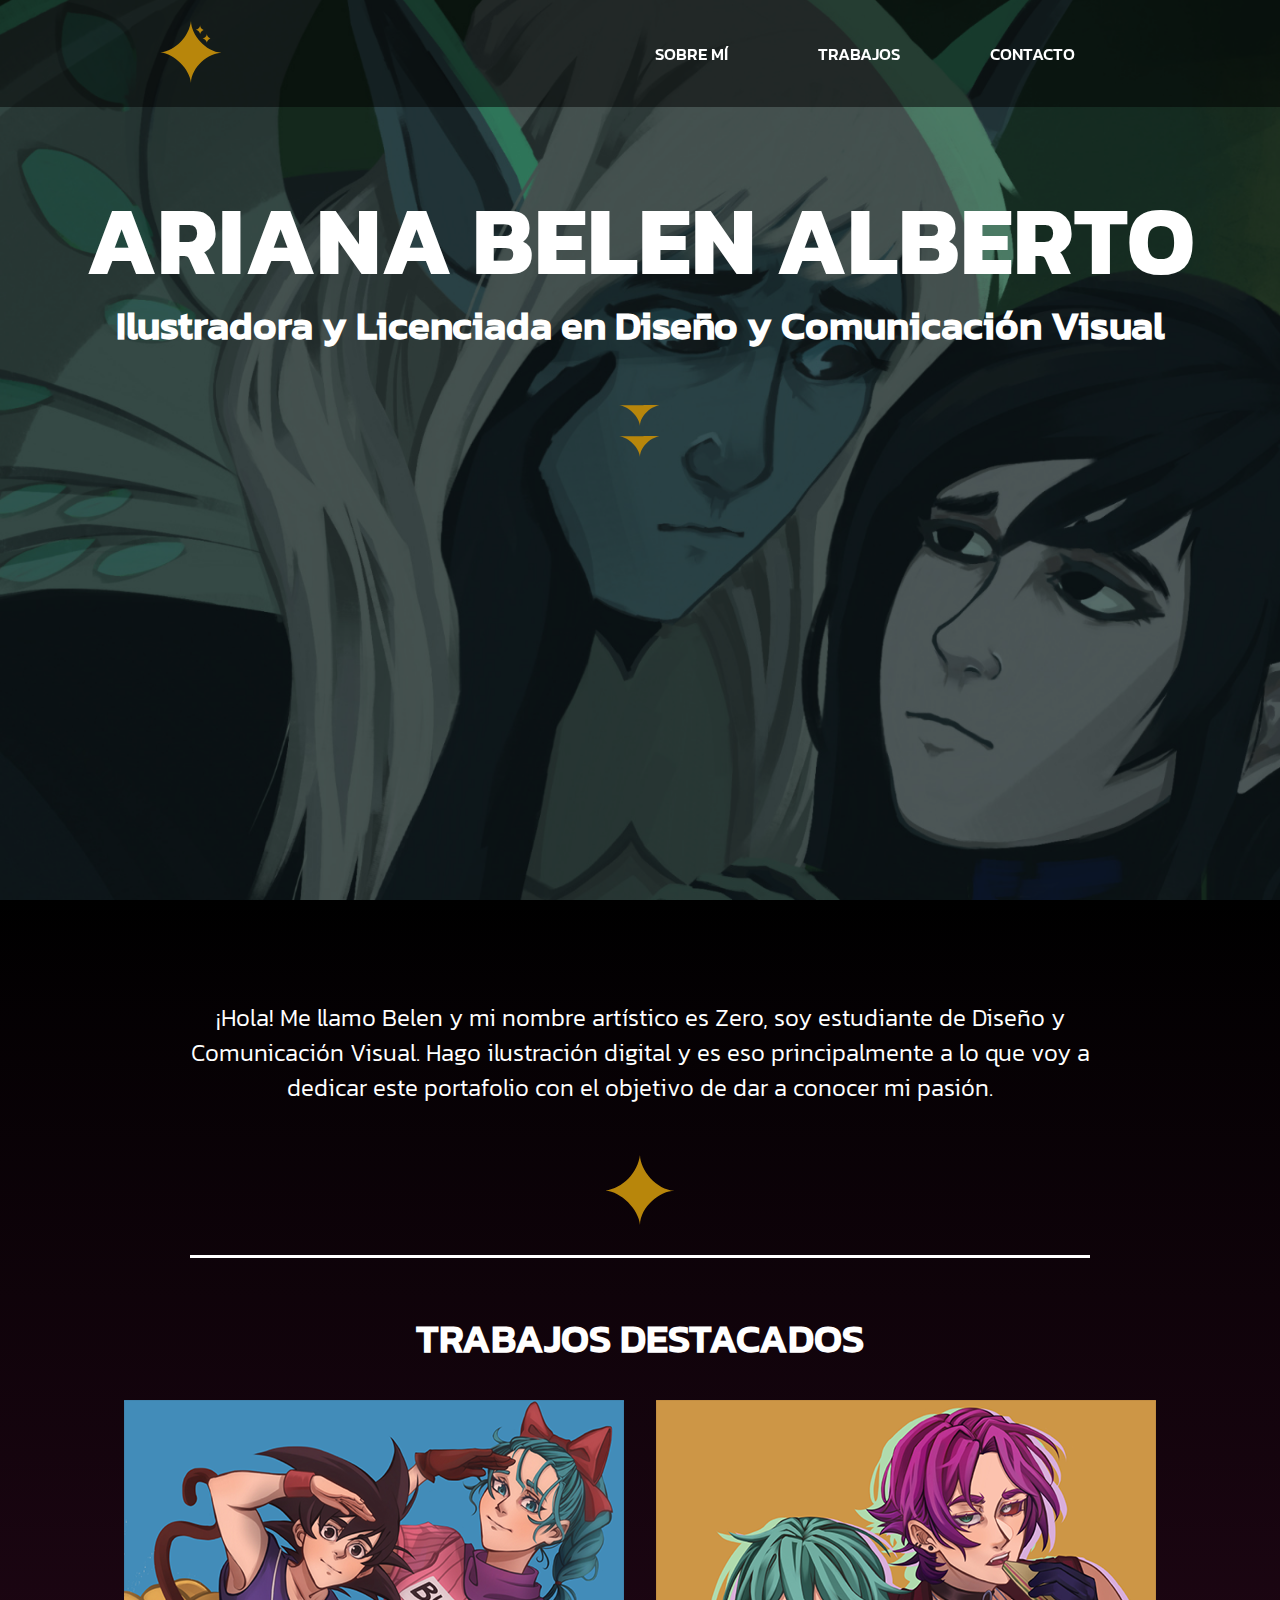
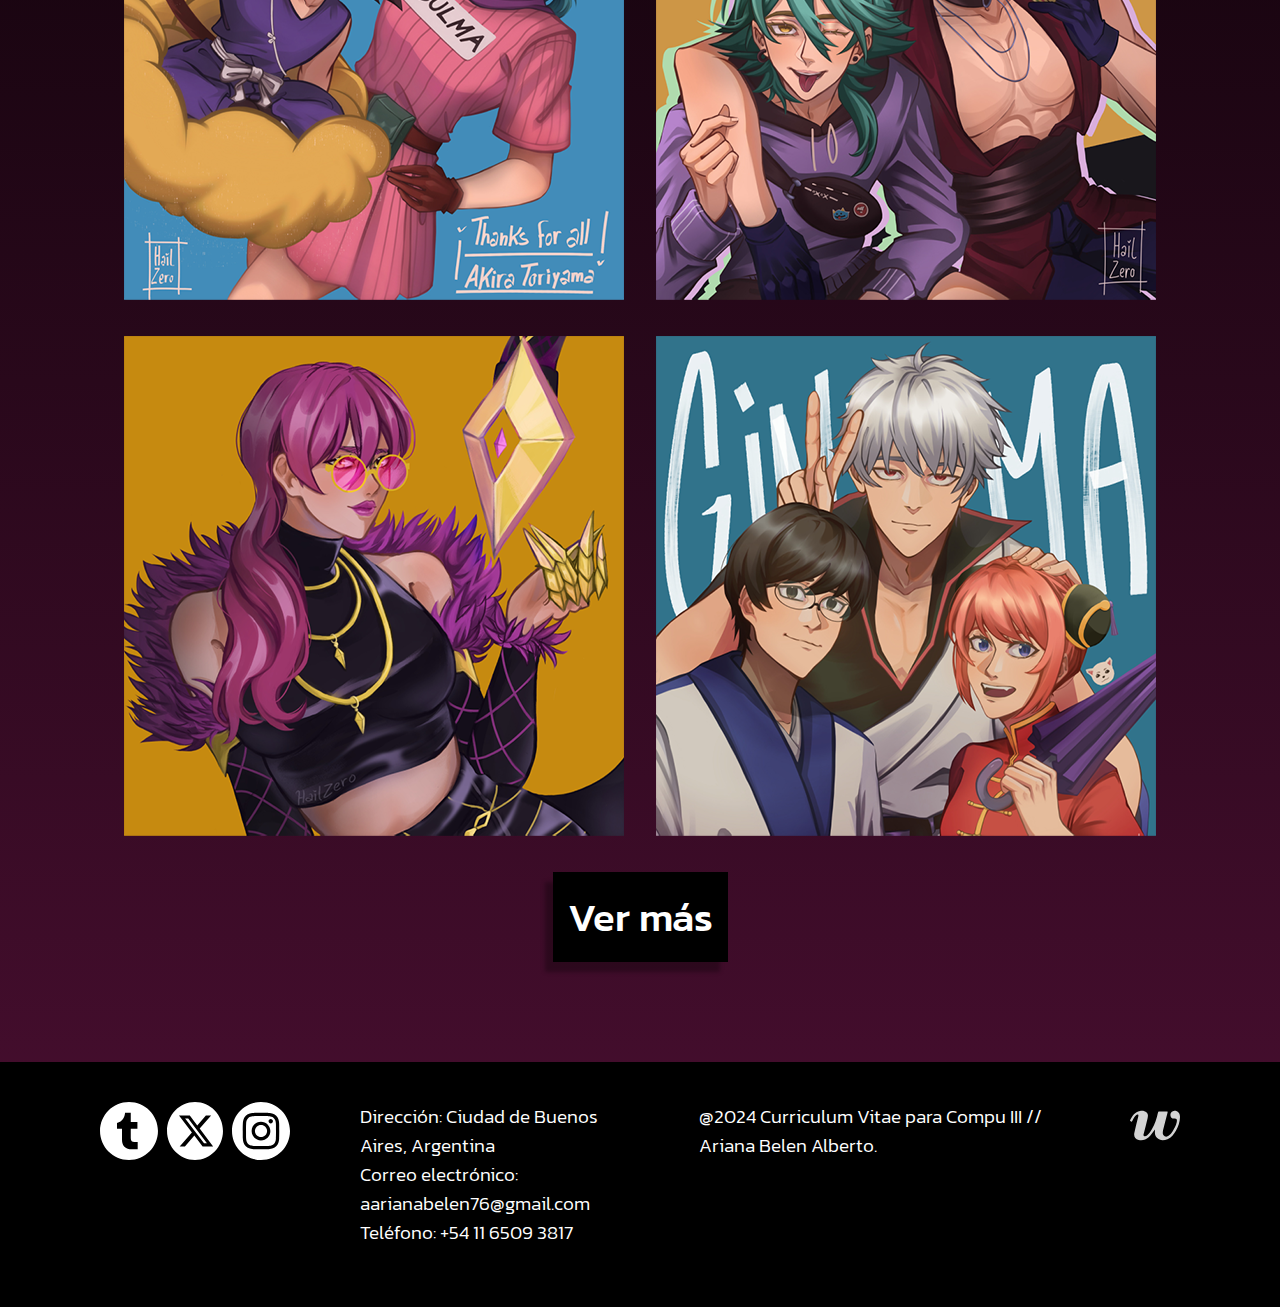
<file: index.html>
<!DOCTYPE html>
<html>

<head>
    <meta charset="utf-8">
    <meta name="viewport" content="width=device-width, initial-scale=1.0">
    <title>Portafolio - Alberto Ariana Belen</title>
    <link href="estilos.css" rel="stylesheet" type="text/css">
    <link rel="icon" type="image/svg+xml" href="img/svg/favicon.svg">
</head>

<body>
    <!--HEADER-->
    <header id="cabecera">
        <div class="contenedor">
            <a href="index.html">
                <img src="img/svg/estrella_logo.svg" width="62px" height="62px" alt="Logo Estrella">
            </a>

            <nav class="botonera">
                <input type="checkbox" id="menu_check">
                <label id="menu" for="menu_check">
                    <span id="menu_abrir"><img src="img/svg/toggle.svg" width="50px" height="40px"></span>
                    <span id="menu_cerrar"><img src="img/svg/close_blanco.svg" width="50px" height="45px"></span>
                </label>

                <ul class="desplegable">
                    <li><a href="sobremi.html">Sobre mí</a></li>
                    <li><a href="trabajos.html">Trabajos</a></li>
                    <li><a href="contacto.html">Contacto</a></li>
                </ul>
            </nav>
        </div>
    </header>
    <!--HEADER-->

    <!--MAIN-->
    <main>
        <section class="titulares_fondo">
            <div class="transparencia">
                <div class="titulares">
                    <h1>Ariana Belen Alberto</h1>
                    <h2>Ilustradora y Licenciada en Diseño y Comunicación Visual</h2>
                </div>

                <div class="flecha_bajada">
                    <a href="#bienvenida">
                        <img src="img/svg/flecha.svg" width="42px" height="52px" alt="Flecha Bajada">
                    </a>
                </div>
            </div>
        </section>

        <section id="bienvenida">
            <article class="presentacion">
                <p>¡Hola! Me llamo Belen y mi nombre artístico es Zero, soy estudiante de Diseño y Comunicación Visual.
                    Hago ilustración digital y es eso principalmente a lo que voy a dedicar este portafolio con el
                    objetivo de dar a conocer mi pasión.</p>
                <img src="img/svg/estrella.svg" width="70px" height="70px">
            </article>

            <article class="trabajos_destacados">
                <h2>Trabajos destacados</h2>
                <div class="ilustraciones_destacadas">
                    <a>
                        <img src="img/thumbnail/dragon_ball_thumbnail.png" width="500px" height="500px"
                            alt="Ilustración de Goku y Bulma - Dragon Ball" />
                    </a>

                    <a>
                        <img src="img/thumbnail/ezreal_kayn_thumbnail.png" width="500px" height="500px"
                            alt="Ilustración Ezreal y Kayn - LOL" />
                    </a>

                    <a>
                        <img src="img/thumbnail/evelynn_thumbnail.png" width="500px" height="500px"
                            alt="Ilustración de Evelynn - LOL" />
                    </a>

                    <a>
                        <img src="img/thumbnail/gintama_thumbnail.png" width="500px" height="500px"
                            alt="Ilustración de Gin, Kagura y Shinpachi - Gintama" />
                    </a>
                </div>

                <div class="boton_ver_mas">
                    <a href="trabajos.html">Ver más</a>
                </div>
            </article>
        </section>
    </main>
    <!--MAIN-->

    <!--FOOTER-->
    <footer>
        <div id="contenedor_footer">
            <div class="redes">
                <a href="https://www.instagram.com/hail.zerox/" target="_blank">
                    <img class="logo_instagram" src="img/svg/logo_instagram.svg" width="58px" height="58px"
                        alt="Logo instagram: Hail.Zerox" />
                </a>
                <a href="https://x.com/HailZero" target="_blank">
                    <img class="logo_x" src="img/svg/logo_x.svg" width="58px" height="58px" alt="Logo x: HailZero" />
                </a>
                <a href="https://www.tumblr.com/hailzerox" target="_blank">
                    <img class="logo_tumblr" src="img/svg/logo_tumblr.svg" width="58px" height="58px"
                        alt="Logo tumblr: Hail.Zerox" />
                </a>
            </div>

            <address class="informacion_contacto">
                <p>Dirección: Ciudad de Buenos Aires, Argentina</p>
                <p class="correo">Correo electrónico:
                    <a href="mailto:aarianabelen76@gmail.com?Subject=Hola,%20me%20interesa%20tu%20perfil."
                        target="_top">aarianabelen76@gmail.com</a>
                </p>
                <p class="telefono">Teléfono:
                    <a href="http://wa.me/+5491165093817" target="_blank">+54 11 6509 3817</a>
                </p>
            </address>

            <div>
                <p>@2024 Curriculum Vitae para Compu III // Ariana Belen Alberto.</p>
            </div>

            <a href="https://catedrawis.notion.site/C-tedra-Wisch-evsky-1b65b942afd84eefb42ff990f273653b"
                target="_blank">
                <img src="img/svg/logo_catedra.svg" width="50px" height="47px" alt="Logo de la Cátedra Wischñevsky" />
            </a>
        </div>
    </footer>
    <!--FOOTER-->
</body>

</html>
</file>
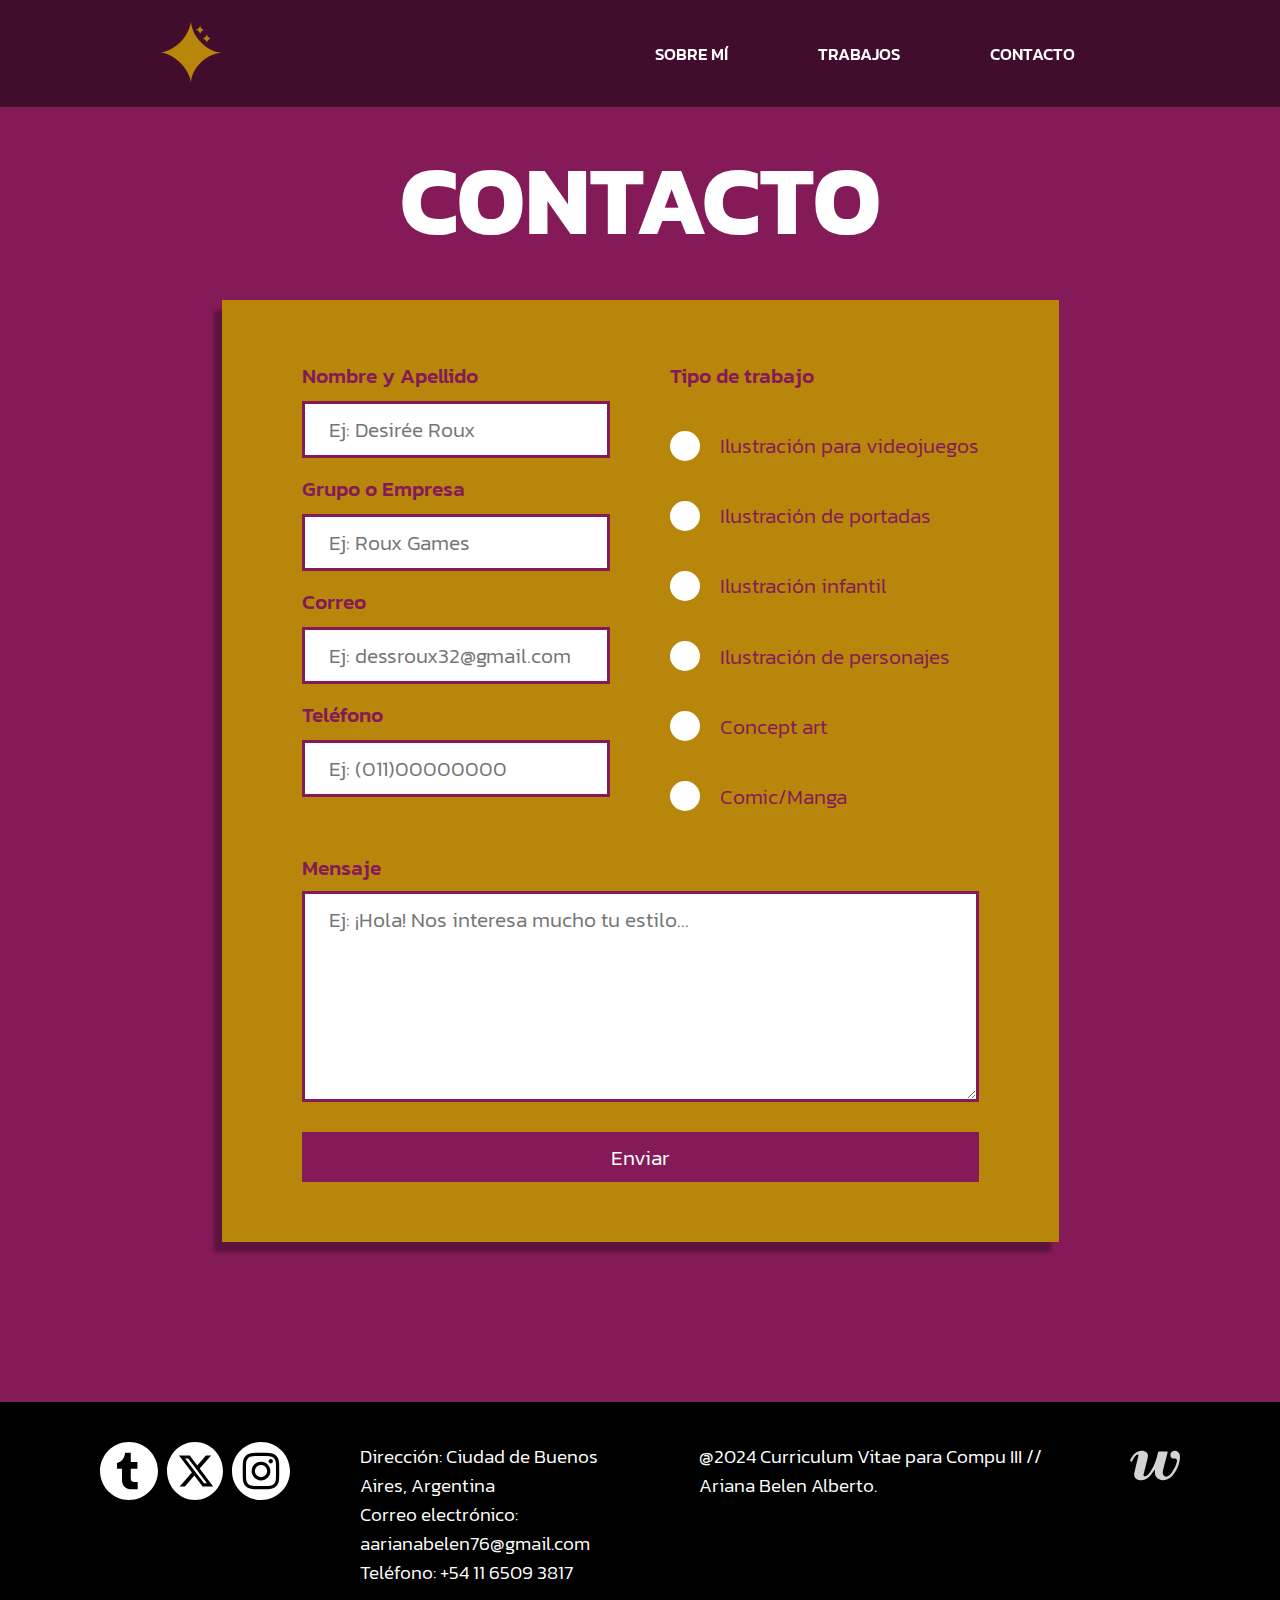
<file: contacto.html>
<!DOCTYPE html>
<html>

<head>
    <meta charset="utf-8">
    <meta name="viewport" content="width=device-width, initial-scale=1.0">
    <title>Contacto - Alberto Ariana Belen</title>
    <link href="estilos.css" rel="stylesheet" type="text/css">
    <link rel="icon" type="image/svg+xml" href="img/svg/favicon.svg">
</head>

<body>
    <!--HEADER-->
    <header id="cabecera">
        <div class="contenedor">
            <a href="index.html">
                <img src="img/svg/estrella_logo.svg" width="62px" height="62px" alt="Logo Estrella">
            </a>

            <nav class="botonera">
                <input type="checkbox" id="menu_check">
                <label id="menu" for="menu_check">
                    <span id="menu_abrir"><img src="img/svg/toggle.svg" width="50px" height="40px"></span>
                    <span id="menu_cerrar"><img src="img/svg/close_blanco.svg" width="50px" height="45px"></span>
                </label>

                <ul>
                    <li><a href="sobremi.html">Sobre mí</a></li>
                    <li><a href="trabajos.html">Trabajos</a></li>
                    <li><a href="contacto.html">Contacto</a></li>
                </ul>
            </nav>
        </div>
    </header>
    <!--HEADER-->

    <!--MAIN-->
    <main>
        <section id="estructura_contacto">
            <h1>Contacto</h1>
            <article class="contacto">
                <form method="post" action="mailto:aarianabelen76@gmail.com?subject=Email enviado desde el formulario"
                    target="_blank" enctype="text/plain">
                    <span id="dos_columnas">
                        <div class="campos_marcar">
                            <label for="Nombre y Apellido">Nombre y Apellido</label>
                            <input type="text" name="Nombre y Apellido" id="Nombre" maxlength="30"
                                placeholder="Ej: Desirée Roux" required>

                            <label for="Grupo o Empresa">Grupo o Empresa</label>
                            <input type="text" name="Grupo o Empresa" id="Empresa" maxlength="30"
                                placeholder="Ej: Roux Games" required>

                            <label for="Correo">Correo</label>
                            <input type="email" name="Correo" id="Correo" placeholder="Ej: dessroux32@gmail.com"
                                required>

                            <label for="Teléfono">Teléfono</label>
                            <input type="tel" name="Teléfono" id="Telefono" placeholder="Ej: (011)00000000" required>
                        </div>

                        <div class="campos_marcar" id="marcar">
                            <p>Tipo de trabajo</p>
                            <label><input type="radio" name="Tipo de trabajo" value="Ilustración para videojuegos"
                                    id="videojuegos"> Ilustración para videojuegos</label>

                            <label><input type="radio" name="Tipo de trabajo" value="Ilustración de portadas"
                                    id="portadas">
                                Ilustración de portadas</label>

                            <label><input type="radio" name="Tipo de trabajo" value="Ilustración infantil"
                                    id="infantil">
                                Ilustración infantil</label>

                            <label><input type="radio" name="Tipo de trabajo" value="Ilustración de personajes"
                                    id="personajes">
                                Ilustración
                                de personajes</label>

                            <label><input type="radio" name="Tipo de trabajo" value="Concept art" id="concept"> Concept
                                art</label>

                            <label><input type="radio" name="Tipo de trabajo" value="Comic/Manga" id="comic">
                                Comic/Manga</label>
                        </div>
                    </span>

                    <div class="mensaje_enviar">
                        <label>Mensaje</label>
                        <textarea name="Mensaje" id="Mensaje"
                            placeholder="Ej: ¡Hola! Nos interesa mucho tu estilo..."></textarea>

                        <input class="boton_enviar" type="submit" value="Enviar" formenctype="text/plain">
                    </div>
                </form>
            </article>

        </section>
    </main>
    <!--MAIN-->

    <!--FOOTER-->
    <footer>
        <div id="contenedor_footer">
            <div class="redes">
                <a href="https://www.instagram.com/hail.zerox/" target="_blank">
                    <img class="logo_instagram" src="img/svg/logo_instagram.svg" width="58px" height="58px"
                        alt="Logo instagram: Hail.Zerox" />
                </a>
                <a href="https://x.com/HailZero" target="_blank">
                    <img class="logo_x" src="img/svg/logo_x.svg" width="58px" height="58px" alt="Logo x: HailZero" />
                </a>
                <a href="https://www.tumblr.com/hailzerox" target="_blank">
                    <img class="logo_tumblr" src="img/svg/logo_tumblr.svg" width="58px" height="58px"
                        alt="Logo tumblr: Hail.Zerox" />
                </a>
            </div>

            <address class="informacion_contacto">
                <p>Dirección: Ciudad de Buenos Aires, Argentina</p>
                <p class="correo">Correo electrónico:
                    <a href="mailto:aarianabelen76@gmail.com?Subject=Hola,%20me%20interesa%20tu%20perfil."
                        target="_top">aarianabelen76@gmail.com</a>
                </p>
                <p class="telefono">Teléfono:
                    <a href="http://wa.me/+5491165093817" target="_blank">+54 11 6509 3817</a>
                </p>
            </address>

            <div>
                <p>@2024 Curriculum Vitae para Compu III // Ariana Belen Alberto.</p>
            </div>

            <a href="https://catedrawis.notion.site/C-tedra-Wisch-evsky-1b65b942afd84eefb42ff990f273653b"
                target="_blank">
                <img src="img/svg/logo_catedra.svg" width="50px" height="47px" alt="Logo de la Cátedra Wischñevsky" />
            </a>
        </div>
    </footer>
    <!--FOOTER-->
</body>

</html>
</file>
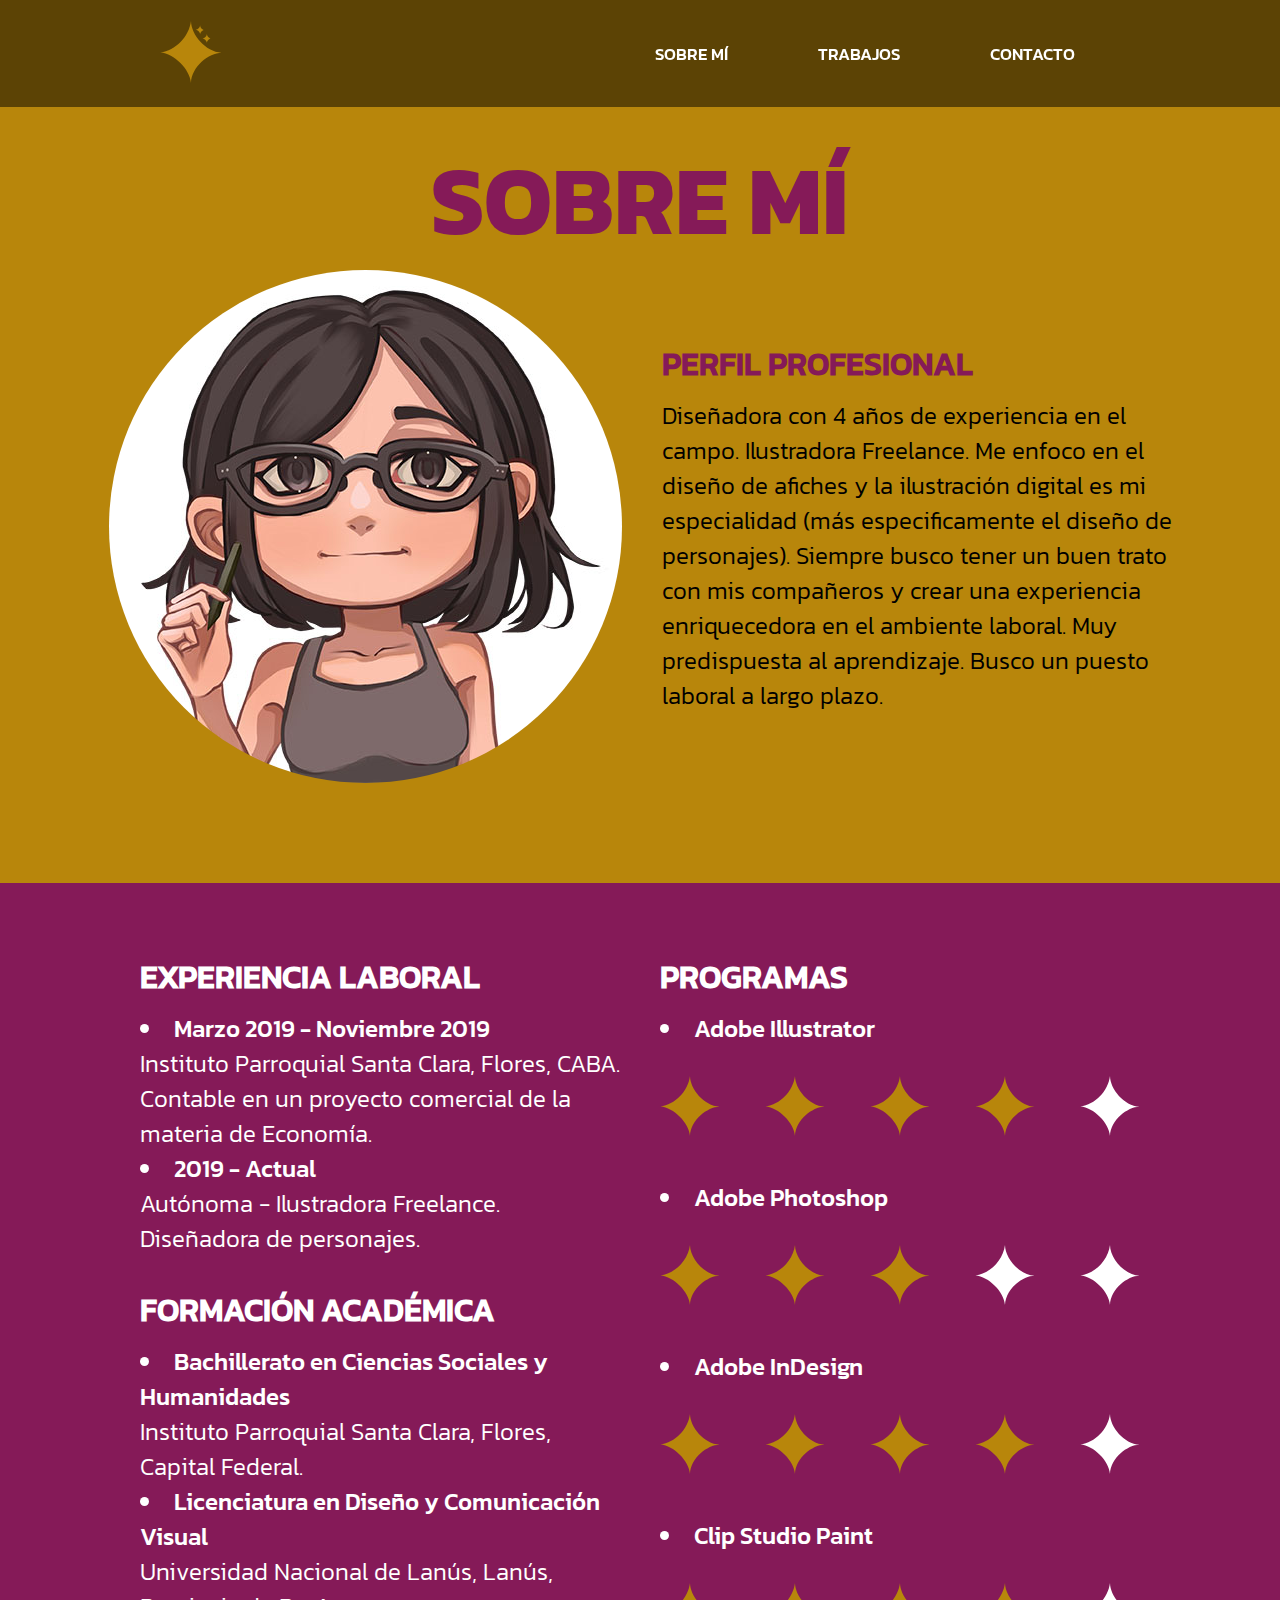
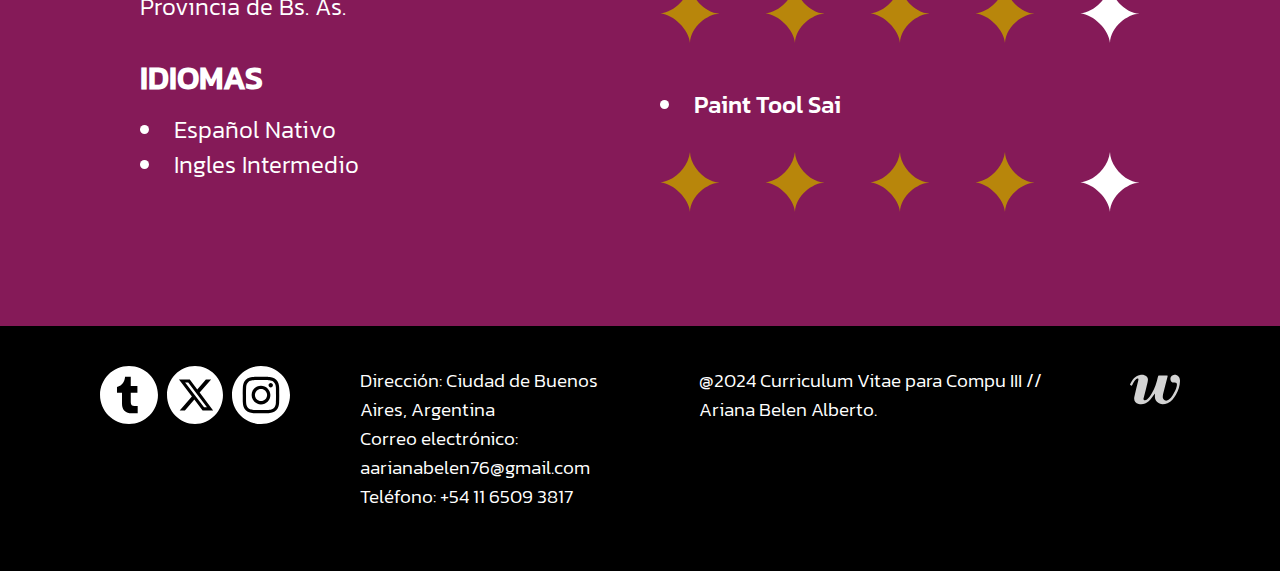
<file: sobremi.html>
<!DOCTYPE html>
<html>

<head>
    <meta charset="utf-8">
    <meta name="viewport" content="width=device-width, initial-scale=1.0">
    <title>Sobre mí - Alberto Ariana Belen</title>
    <link href="estilos.css" rel="stylesheet" type="text/css">
    <link rel="icon" type="image/svg+xml" href="img/svg/favicon.svg">
</head>

<body>
    <!--HEADER-->
    <header id="cabecera">
        <div class="contenedor">
            <a href="index.html">
                <img src="img/svg/estrella_logo.svg" width="62px" height="62px" alt="Logo Estrella">
            </a>

            <nav class="botonera">
                <input type="checkbox" id="menu_check">
                <label id="menu" for="menu_check">
                    <span id="menu_abrir"><img src="img/svg/toggle.svg" width="50px" height="40px"></span>
                    <span id="menu_cerrar"><img src="img/svg/close_blanco.svg" width="50px" height="45px"></span>
                </label>

                <ul>
                    <li><a href="sobremi.html">Sobre mí</a></li>
                    <li><a href="trabajos.html">Trabajos</a></li>
                    <li><a href="contacto.html">Contacto</a></li>
                </ul>
            </nav>
        </div>
    </header>
    <!--HEADER-->

    <!--MAIN-->
    <main id="contenedor_curriculum">
        <h1>Sobre mí</h1>
        <section class="presentacion_curriculum">
            <img src="img/imagen_curriculum.jpg" width="513px" height="513px"
                alt="Acá pondría mi foto si tan solo el navegador la hubiese cargado." />
            <article class="bloque_info" id="perfil_profesional">
                <h3>Perfil Profesional</h3>
                <p>Diseñadora con 4 años de experiencia en el campo. Ilustradora Freelance. Me enfoco en el
                    diseño de afiches y la ilustración digital es mi especialidad (más especificamente el diseño
                    de personajes). Siempre busco tener un buen trato con mis compañeros y crear una experiencia
                    enriquecedora en el ambiente laboral. Muy predispuesta al aprendizaje. Busco un puesto
                    laboral a largo plazo.
                </p>
            </article>
        </section>

        <section class="estructura_columnas">
            <article class="space_columnas ">
                <div id="columna_izquierda">
                    <article class="bloque_info" id="experiencia_laboral">
                        <h3>Experiencia Laboral</h3>
                        <ol>
                            <li class="bold_items">Marzo 2019 - Noviembre 2019</li>
                            <p>Instituto Parroquial Santa Clara, Flores, CABA.</p>
                            <p>Contable en un proyecto comercial de la materia de Economía.</p>

                            <li class="bold_items">2019 - Actual</li>
                            <p>Autónoma - Ilustradora Freelance.</p>
                            <p>Diseñadora de personajes.</p>
                        </ol>
                    </article>

                    <article class="bloque_info" id="formacion_academica">
                        <h3>Formación Académica</h3>
                        <ul>
                            <li class="bold_items">Bachillerato en Ciencias Sociales y Humanidades</li>
                            <p>Instituto Parroquial Santa Clara, Flores, Capital Federal.</p>

                            <li class="bold_items">Licenciatura en Diseño y Comunicación Visual</li>
                            <p>Universidad Nacional de Lanús, Lanús, Provincia de Bs. As.</p>
                        </ul>
                    </article>

                    <article class="bloque_info" id="idiomas">
                        <h3>Idiomas</h3>
                        <ul>
                            <li>Español Nativo</li>
                            <li>Ingles Intermedio</li>
                        </ul>
                    </article>
                </div>

                <div id="columna_derecha">
                    <article class="bloque_info" id="programas">
                        <h3>Programas</h3>
                        <ul class="gap_derecha">
                            <li>Adobe Illustrator
                                <ul class="medidor_de_progreso">
                                    <li><img src="img/svg/estrella.svg" width="60px" height="60px"
                                            alt="Estrella de Medición">
                                    </li>
                                    <li><img src="img/svg/estrella.svg" width="60px" height="60px"
                                            alt="Estrella de Medición">
                                    </li>
                                    <li><img src="img/svg/estrella.svg" width="60px" height="60px"
                                            alt="Estrella de Medición">
                                    </li>
                                    <li><img src="img/svg/estrella.svg" width="60px" height="60px"
                                            alt="Estrella de Medición">
                                    </li>
                                    <li><img src="img/svg/estrella_blanca.svg" width="60px" height="60px"
                                            alt="Estrella de Medición">
                                    </li>
                                </ul>
                            </li>

                            <li>Adobe Photoshop
                                <ul class="medidor_de_progreso">
                                    <li><img src="img/svg/estrella.svg" width="60px" height="60px"
                                            alt="Estrella de Medición">
                                    </li>
                                    <li><img src="img/svg/estrella.svg" width="60px" height="60px"
                                            alt="Estrella de Medición">
                                    </li>
                                    <li><img src="img/svg/estrella.svg" width="60px" height="60px"
                                            alt="Estrella de Medición">
                                    </li>
                                    <li><img src="img/svg/estrella_blanca.svg" width="60px" height="60"
                                            alt="Estrella de Medición">
                                    </li>
                                    <li><img src="img/svg/estrella_blanca.svg" width="60px" height="60px"
                                            alt="Estrella de Medición">
                                    </li>
                                </ul>
                            </li>

                            <li>Adobe InDesign
                                <ul class="medidor_de_progreso">
                                    <li><img src="img/svg/estrella.svg" width="60px" height="60px"
                                            alt="Estrella de Medición">
                                    </li>
                                    <li><img src="img/svg/estrella.svg" width="60px" height="60px"
                                            alt="Estrella de Medición">
                                    </li>
                                    <li><img src="img/svg/estrella.svg" width="60px" height="60px"
                                            alt="Estrella de Medición">
                                    </li>
                                    <li><img src="img/svg/estrella.svg" width="60px" height="60px"
                                            alt="Estrella de Medición">
                                    </li>
                                    <li><img src="img/svg/estrella_blanca.svg" width="60px" height="60px"
                                            alt="Estrella de Medición">
                                    </li>
                                </ul>
                            </li>

                            <li>Clip Studio Paint
                                <ul class="medidor_de_progreso">
                                    <li><img src="img/svg/estrella.svg" width="60px" height="60px"
                                            alt="Estrella de Medición">
                                    </li>
                                    <li><img src="img/svg/estrella.svg" width="60px" height="60px"
                                            alt="Estrella de Medición">
                                    </li>
                                    <li><img src="img/svg/estrella.svg" width="60px" height="60px"
                                            alt="Estrella de Medición">
                                    </li>
                                    <li><img src="img/svg/estrella.svg" width="60px" height="60px"
                                            alt="Estrella de Medición">
                                    </li>
                                    <li><img src="img/svg/estrella_blanca.svg" width="60px" height="60px"
                                            alt="Estrella de Medición">
                                    </li>
                                </ul>
                            </li>

                            <li>Paint Tool Sai
                                <ul class="medidor_de_progreso">
                                    <li><img src="img/svg/estrella.svg" width="60px" height="60px"
                                            alt="Estrella de Medición">
                                    </li>
                                    <li><img src="img/svg/estrella.svg" width="60px" height="60px"
                                            alt="Estrella de Medición">
                                    </li>
                                    <li><img src="img/svg/estrella.svg" width="60px" height="60px"
                                            alt="Estrella de Medición">
                                    </li>
                                    <li><img src="img/svg/estrella.svg" width="60px" height="60px"
                                            alt="Estrella de Medición">
                                    </li>
                                    <li><img src="img/svg/estrella_blanca.svg" width="60px" height="60px"
                                            alt="Estrella de Medición">
                                    </li>
                                </ul>
                            </li>
                        </ul>
                    </article>
                </div>
            </article>
        </section>
    </main>
    <!--MAIN-->

    <!--FOOTER-->
    <footer>
        <div id="contenedor_footer">
            <div class="redes">
                <a href="https://www.instagram.com/hail.zerox/" target="_blank">
                    <img class="logo_instagram" src="img/svg/logo_instagram.svg" width="58px" height="58px"
                        alt="Logo instagram: Hail.Zerox" />
                </a>
                <a href="https://x.com/HailZero" target="_blank">
                    <img class="logo_x" src="img/svg/logo_x.svg" width="58px" height="58px" alt="Logo x: HailZero" />
                </a>
                <a href="https://www.tumblr.com/hailzerox" target="_blank">
                    <img class="logo_tumblr" src="img/svg/logo_tumblr.svg" width="58px" height="58px"
                        alt="Logo tumblr: Hail.Zerox" />
                </a>
            </div>

            <address class="informacion_contacto">
                <p>Dirección: Ciudad de Buenos Aires, Argentina</p>
                <p class="correo">Correo electrónico:
                    <a href="mailto:aarianabelen76@gmail.com?Subject=Hola,%20me%20interesa%20tu%20perfil."
                        target="_top">aarianabelen76@gmail.com</a>
                </p>
                <p class="telefono">Teléfono:
                    <a href="http://wa.me/+5491165093817" target="_blank">+54 11 6509 3817</a>
                </p>
            </address>

            <div>
                <p>@2024 Curriculum Vitae para Compu III // Ariana Belen Alberto.</p>
            </div>

            <a href="https://catedrawis.notion.site/C-tedra-Wisch-evsky-1b65b942afd84eefb42ff990f273653b"
                target="_blank">
                <img src="img/svg/logo_catedra.svg" width="50px" height="47px" alt="Logo de la Cátedra Wischñevsky" />
            </a>
        </div>
    </footer>
    <!--FOOTER-->
</body>

</html>
</file>
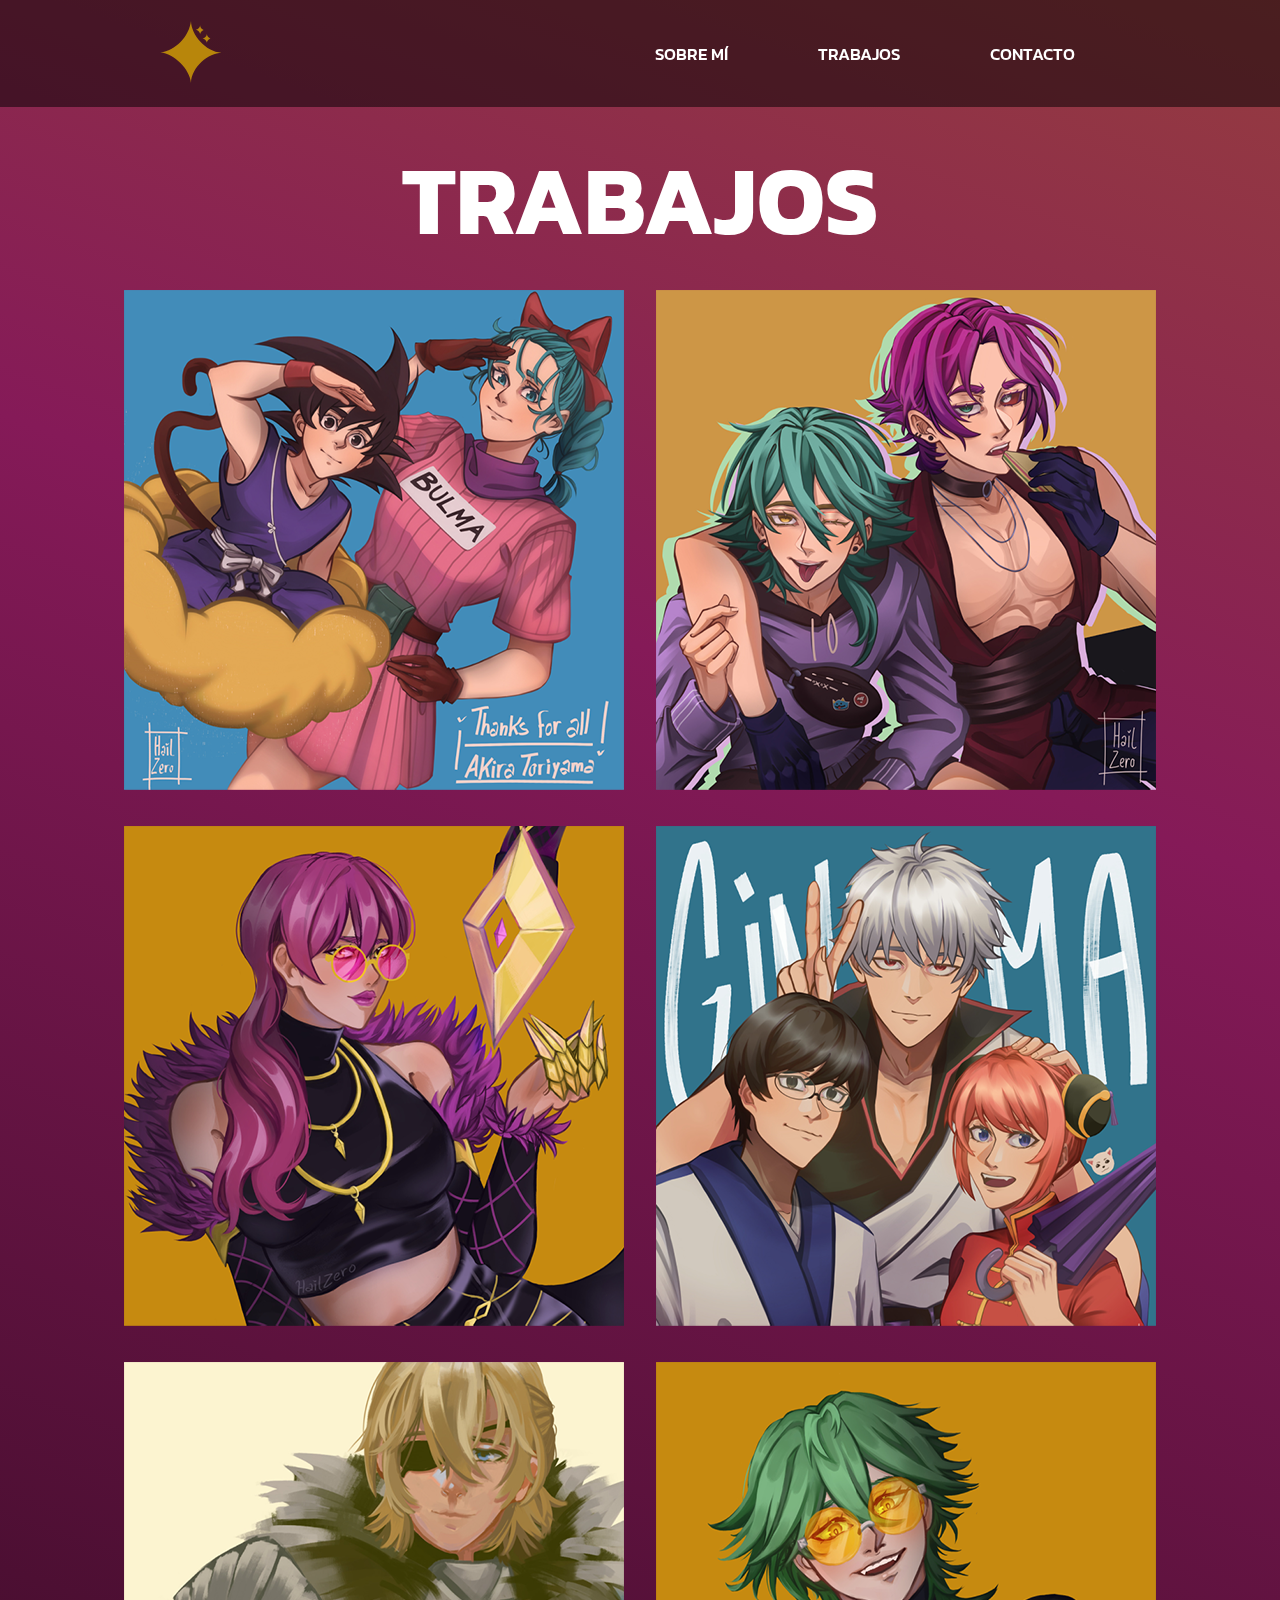
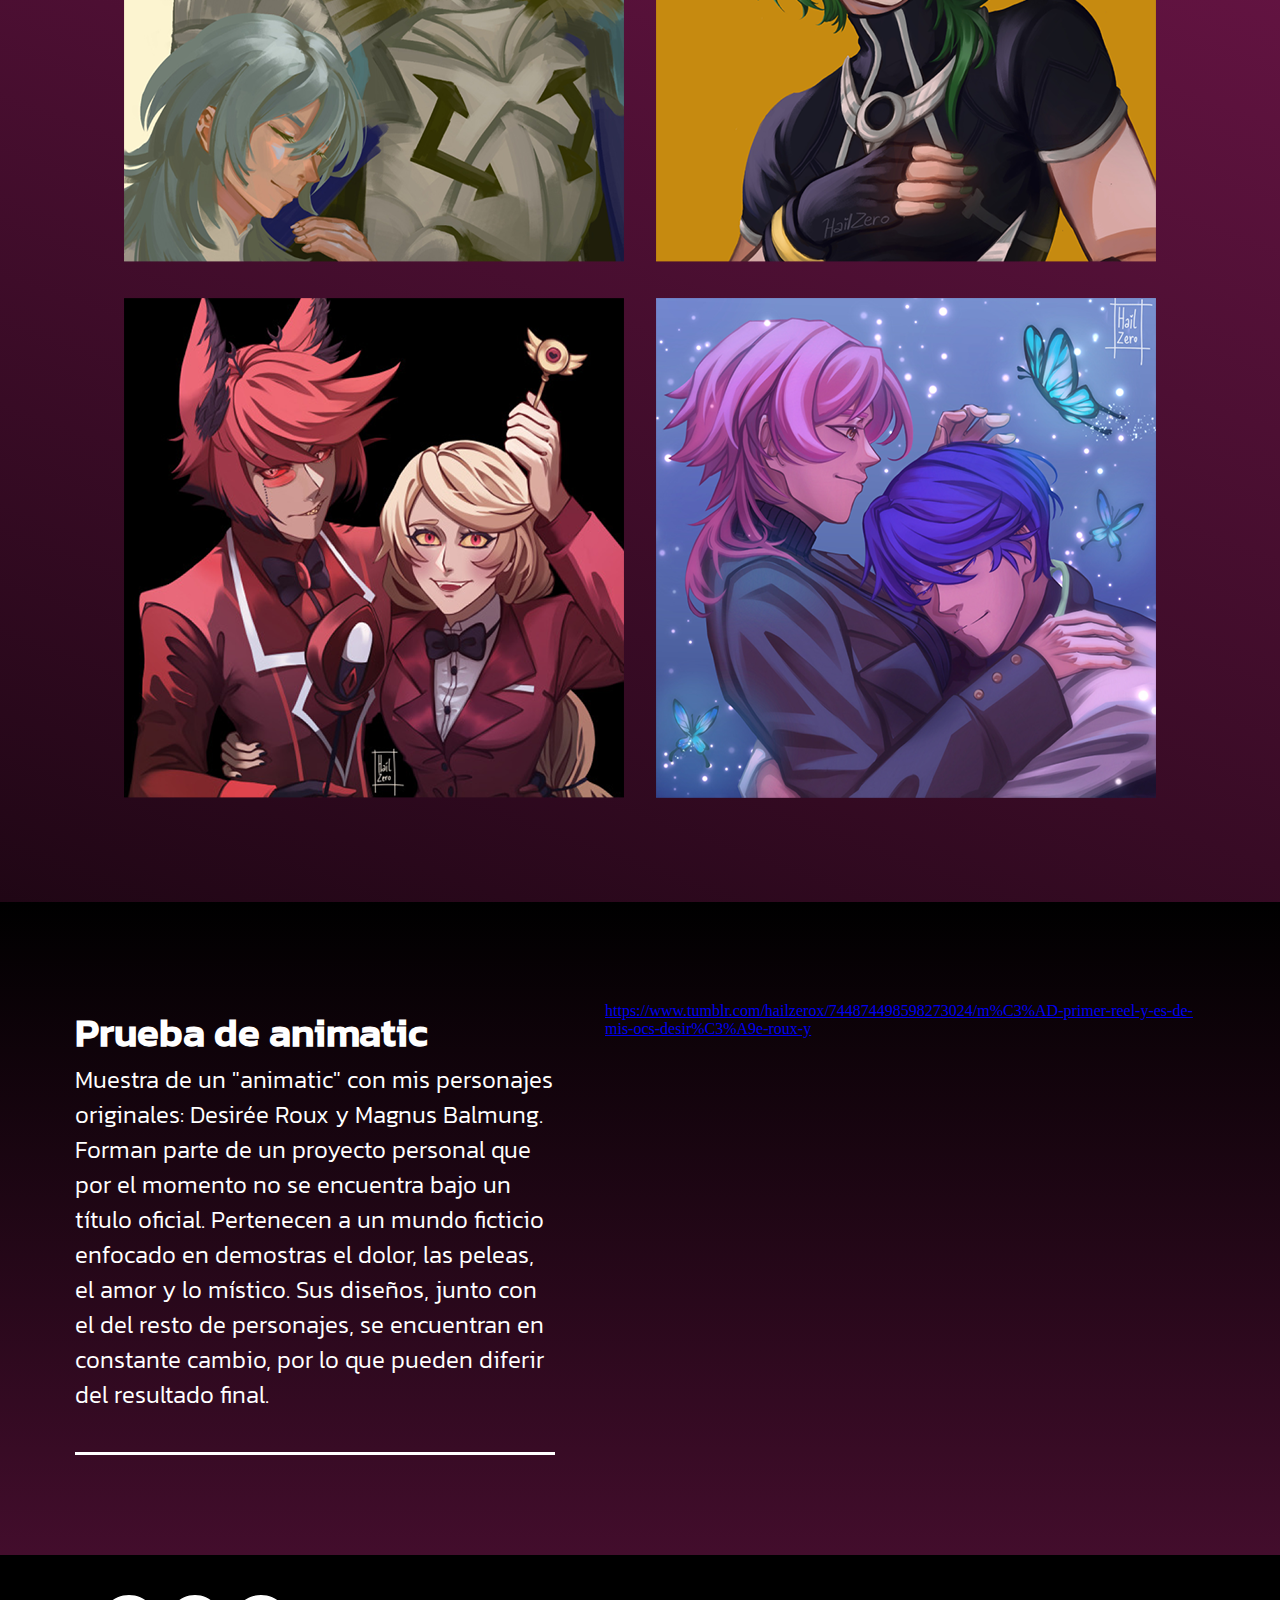
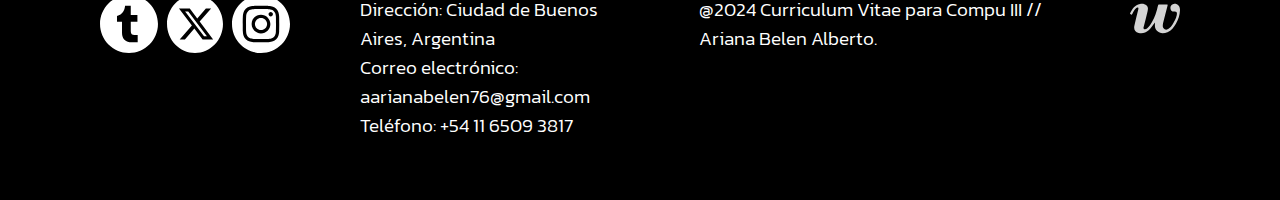
<file: trabajos.html>
<!DOCTYPE html>
<html>

<head>
    <meta charset="utf-8">
    <meta name="viewport" content="width=device-width, initial-scale=1.0">
    <title>Trabajos - Alberto Ariana Belen</title>
    <link href="estilos.css" rel="stylesheet" type="text/css">
    <link rel="icon" type="image/svg+xml" href="img/svg/favicon.svg">
    <script>
        function cambiarDisplay(visibilidadNueva) {
            document.getElementById("galeria").style.display = visibilidadNueva
        }
        function mostrarGaleria() {
            cambiarDisplay('flex')
        }
        function ocultarGaleria() {
            cambiarDisplay('none')
        }
    </script>
</head>

<body>
    <!--HEADER-->
    <header id="cabecera">
        <div class="contenedor">
            <a href="index.html">
                <img src="img/svg/estrella_logo.svg" width="62px" height="62px" alt="Logo Estrella">
            </a>

            <nav class="botonera">
                <input type="checkbox" id="menu_check">
                <label id="menu" for="menu_check">
                    <span id="menu_abrir"><img src="img/svg/toggle.svg" width="50px" height="40px"></span>
                    <span id="menu_cerrar"><img src="img/svg/close_blanco.svg" width="50px" height="45px"></span>
                </label>

                <ul>
                    <li><a href="sobremi.html">Sobre mí</a></li>
                    <li><a href="trabajos.html">Trabajos</a></li>
                    <li><a href="contacto.html">Contacto</a></li>
                </ul>
            </nav>
        </div>
    </header>
    <!--HEADER-->

    <!--MAIN-->
    <main id="trabajos">
        <section class="estructura_galeria">
            <article>
                <h1>Trabajos</h1>
                <div class="grid_imagenes">
                    <a class="imagenes" href="#foto_1" onClick="mostrarGaleria()">
                        <img src="img/thumbnail/dragon_ball_thumbnail.png"
                            alt="Ilustración de Goku y Bulma - Dragon Ball" width="500px" height="500px" />

                        <div>
                            <p>Ilustración de “Dragon Ball” en honor a Akira Toriyama</p>
                        </div>
                    </a>

                    <a class="imagenes" href="#foto_2" onClick="mostrarGaleria()">
                        <img src="img/thumbnail/ezreal_kayn_thumbnail.png" alt="Ilustración Ezreal y Kayn - LOL"
                            width="500px" height="500px" />

                        <div>
                            <p>Ilustración de “League of Legends” de Ezreal y Kayn</p>
                        </div>
                    </a>

                    <a class="imagenes" href="#foto_3" onClick="mostrarGaleria()">
                        <img src="img/thumbnail/evelynn_thumbnail.png" alt="Ilustración de Evelynn - LOL" width="500px"
                            height="500px" />

                        <div>
                            <p>Ilustración de Evelynn de “League of Legends”</p>
                        </div>
                    </a>

                    <a class="imagenes" href="#foto_4" onClick="mostrarGaleria()">
                        <img src="img/thumbnail/gintama_thumbnail.png"
                            alt="Ilustración de Gin, Kagura y Shinpachi - Gintama" width="500px" height="500px" />

                        <div>
                            <p>Ilustración de “Gintama”</p>
                        </div>
                    </a>

                    <a class="imagenes" href="#foto_5" onClick="mostrarGaleria()">
                        <img src="img/thumbnail/dimitri_byleth_thumbnail.png"
                            alt="Ilustración Dimitri y Byleth - Fire Emblem: Three Houses" width="500px"
                            height="500px" />

                        <div>
                            <p>Ilustración de “Fire Emblem: Three Houses”</p>
                        </div>
                    </a>

                    <a class="imagenes" href="#foto_6" onClick="mostrarGaleria()">
                        <img src="img/thumbnail/ezreal_thumbnail.png" alt="Ilustración de Ezreal - LOL" width="500px"
                            height="500px" />

                        <div>
                            <p>Ilustración de Ezreal de “League of Legends”</p>
                        </div>
                    </a>

                    <a class="imagenes" href="#foto_7" onClick="mostrarGaleria()">
                        <img src="img/thumbnail/hazbin_hotel_thumbnail.png"
                            alt="Ilustración de Alastor y Charlie - Hazbin Hotel" width="500px" height="500px" />

                        <div>
                            <p>Ilustración por lanzamiento de “Hazbin Hotel”</p>
                        </div>
                    </a>

                    <a class="imagenes" href="#foto_8" onClick="mostrarGaleria()">
                        <img src="img/thumbnail/mariposas_thumbnail.png" alt="Ilustración de Lamb y Leviathan - OM"
                            width="500px" height="500px" />

                        <div>
                            <p>Ilustración personal de Lamb y Leviathan de "OM"</p>
                        </div>
                    </a>
                </div>
            </article>
        </section>

        <section class="video_tumblr">
            <article class="texto_video">
                <h2>Prueba de animatic</h2>
                <p>Muestra de un "animatic" con mis personajes originales: Desirée Roux y Magnus Balmung. Forman parte
                    de un proyecto personal que por el momento no se encuentra bajo un título oficial. Pertenecen a un
                    mundo ficticio enfocado en demostras el dolor, las peleas, el amor y lo místico. Sus diseños, junto
                    con el del resto de personajes, se encuentran en constante cambio, por lo que pueden diferir del
                    resultado final.</p>
            </article>

            <div class="tamaño_video">
                <div class="tumblr-post"
                    data-href="https://embed.tumblr.com/embed/post/t:efVDZ2HTq2g_0Pked3bF3A/744874498598273024/v2"
                    data-did="66dd21c94ab001b1d761ae13cf1ac2e6fcb3208b"><a
                        href="https://www.tumblr.com/hailzerox/744874498598273024/m%C3%AD-primer-reel-y-es-de-mis-ocs-desir%C3%A9e-roux-y">https://www.tumblr.com/hailzerox/744874498598273024/m%C3%AD-primer-reel-y-es-de-mis-ocs-desir%C3%A9e-roux-y</a>
                </div>
                <script async src="https://assets.tumblr.com/post.js?_v=38df9a6ca7436e6ca1b851b0543b9f51"></script>
            </div>
        </section>

        <!--Comienzo de galería oculta-->
        <section id="galeria" style="display: none;">
            <ul id="galeria_oculta">
                <li class="fraccion_galeria" id="foto_1">
                    <a href="#" class="primer_ultima_flecha"><img src="img/svg/back.svg" width="50px" height="50px"
                            alt="Anterior"></a>

                    <img class="close" src="img/svg/close.svg" alt="Cerrar" width="50px" height="50px"
                        onClick="ocultarGaleria()">

                    <a href="#foto_2"><img src="img/svg/next.svg" width="50px" height="50px" alt="Siguiente"></a>
                </li>

                <li class="fraccion_galeria" id="foto_2">
                    <a href="#foto_1"><img src="img/svg/back.svg" width="50px" height="50px" alt="Anterior"></a>

                    <img class="close" src="img/svg/close.svg" alt="Cerrar" width="50px" height="50px"
                        onClick="ocultarGaleria()">

                    <a href="#foto_3"><img src="img/svg/next.svg" width="50px" height="50px" alt="Siguiente"></a>
                </li>

                <li class="fraccion_galeria" id="foto_3">
                    <a href="#foto_2"><img src="img/svg/back.svg" width="50px" height="50px" alt="Anterior"></a>

                    <img class="close" src="img/svg/close.svg" alt="Cerrar" width="50px" height="50px"
                        onClick="ocultarGaleria()">

                    <a href="#foto_4"><img src="img/svg/next.svg" width="50px" height="50px" alt="Siguiente"></a>
                </li>

                <li class="fraccion_galeria" id="foto_4">
                    <a href="#foto_3"><img src="img/svg/back.svg" width="50px" height="50px" alt="Anterior"></a>

                    <img class="close" src="img/svg/close.svg" alt="Cerrar" width="50px" height="50px"
                        onClick="ocultarGaleria()">

                    <a href="#foto_5"><img src="img/svg/next.svg" width="50px" height="50px" alt="Siguiente"></a>
                </li>

                <li class="fraccion_galeria" id="foto_5">
                    <a href="#foto_4"><img src="img/svg/back.svg" width="50px" height="50px" alt="Anterior"></a>

                    <img class="close" src="img/svg/close.svg" alt="Cerrar" width="50px" height="50px"
                        onClick="ocultarGaleria()">

                    <a href="#foto_6"><img src="img/svg/next.svg" width="50px" height="50px" alt="Siguiente"></a>
                </li>

                <li class="fraccion_galeria" id="foto_6">
                    <a href="#foto_5"><img src="img/svg/back.svg" width="50px" height="50px" alt="Anterior"></a>

                    <img class="close" src="img/svg/close.svg" alt="Cerrar" width="50px" height="50px"
                        onClick="ocultarGaleria()">

                    <a href="#foto_7"><img src="img/svg/next.svg" width="50px" height="50px" alt="Siguiente"></a>
                </li>

                <li class="fraccion_galeria" id="foto_7">
                    <a href="#foto_6"><img src="img/svg/back.svg" width="50px" height="50px" alt="Anterior"></a>

                    <img class="close" src="img/svg/close.svg" alt="Cerrar" width="50px" height="50px"
                        onClick="ocultarGaleria()">

                    <a href="#foto_8"><img src="img/svg/next.svg" width="50px" height="50px" alt="Siguiente"></a>
                </li>

                <li class="fraccion_galeria" id="foto_8">
                    <a href="#foto_7"><img src="img/svg/back.svg" width="50px" height="50px" alt="Anterior"></a>

                    <img class="close" src="img/svg/close.svg" alt="Cerrar" width="50px" height="50px"
                        onClick="ocultarGaleria()">

                    <a href="#" class="primer_ultima_flecha"><img src="img/svg/next.svg" width="50px" height="50px"
                            alt="Siguiente"></a>
                </li>
            </ul>
        </section>
        <!--Fin de galería oculta-->

    </main>
    <!--MAIN-->

    <!--FOOTER-->
    <footer>
        <div id="contenedor_footer">
            <div class="redes">
                <a href="https://www.instagram.com/hail.zerox/" target="_blank">
                    <img class="logo_instagram" src="img/svg/logo_instagram.svg" width="58px" height="58px"
                        alt="Logo instagram: Hail.Zerox" />
                </a>
                <a href="https://x.com/HailZero" target="_blank">
                    <img class="logo_x" src="img/svg/logo_x.svg" width="58px" height="58px" alt="Logo x: HailZero" />
                </a>
                <a href="https://www.tumblr.com/hailzerox" target="_blank">
                    <img class="logo_tumblr" src="img/svg/logo_tumblr.svg" width="58px" height="58px"
                        alt="Logo tumblrHail.Zerox" />
                </a>
            </div>

            <address class="informacion_contacto">
                <p>Dirección: Ciudad de Buenos Aires, Argentina</p>
                <p class="correo">Correo electrónico:
                    <a href="mailto:aarianabelen76@gmail.com?Subject=Hola,%20me%20interesa%20tu%20perfil."
                        target="_top">aarianabelen76@gmail.com</a>
                </p>
                <p class="telefono">Teléfono:
                    <a href="http://wa.me/+5491165093817" target="_blank">+54 11 6509 3817</a>
                </p>
            </address>

            <div>
                <p>@2024 Curriculum Vitae para Compu III // Ariana Belen Alberto.</p>
            </div>

            <a href="https://catedrawis.notion.site/C-tedra-Wisch-evsky-1b65b942afd84eefb42ff990f273653b"
                target="_blank">
                <img src="img/svg/logo_catedra.svg" width="50px" height="47px" alt="Logo de la Cátedra Wischñevsky" />
            </a>
        </div>
    </footer>
    <!--FOOTER-->
</body>

</html>
</file>
<file: estilos.css>
@charset "utf-8";
/* CSS Document */

* {
    margin: 0px;
    padding: 0px;
    cursor: url(img/cursor.png), auto;
}

a {
    cursor: url(img/cursor_pointer.png), auto;
}

html {
    scroll-behavior: smooth;
}

@font-face {
    font-family: "Kanit bold";
    src: url("fonts/Kanit-Bold.ttf") format('truetype');
    font-weight: normal;
    font-style: normal;
}

@font-face {
    font-family: "Kanit extrabold";
    src: url("fonts/Kanit-ExtraBold.ttf") format('truetype');
    font-weight: normal;
    font-style: normal;
}

@font-face {
    font-family: "Kanit medium";
    src: url("fonts/Kanit-Medium.ttf") format('truetype');
    font-weight: normal;
    font-style: normal;
}

@font-face {
    font-family: "Kanit light";
    src: url("fonts/Kanit-Light.ttf") format('truetype');
    font-weight: normal;
    font-style: normal;
}

h1 {
    font-family: "Kanit bold", "sans-serif";
    font-size: 6em;
    text-transform: uppercase;
    line-height: 80px;
}

h2 {
    font-family: "Kanit medium", "sans-serif";
    font-size: 2.5em;
}

h3 {
    font-family: "Kanit medium", "sans-serif";
    font-size: 2em;
    text-transform: uppercase;
}

h4 {
    font-family: "Kanit medium", "sans-serif";
    font-size: 4em;
}

p {
    font-family: "Kanit light", "sans-serif";
    font-size: 1.5em;
}

img {
    transition: all 400ms ease;
}

img:hover {
    transform: scale(1.1);
}

/*------NAVEGADOR------*/
#cabecera {
    z-index: 2;
    position: fixed;
    background: rgba(0, 0, 0, 0.5);
    width: 100%;
    font-size: 0.9em;
}

nav ul {
    list-style: none;
    width: 100%;
    padding: 25px 0px;
    display: flex;
    flex-direction: row;
}

nav li {
    padding: 0 30px;
}

.contenedor {
    padding: 0 160px;
    display: flex;
    justify-content: space-between;
    align-items: center;
    height: 107px;
}

.botonera a {
    text-decoration: none;
    color: white;
    padding: 10px 15px;
    font-family: "Kanit medium", "sans-serif";
    text-transform: uppercase;
    font-size: 1.2em;
}

.botonera a:hover {
    color: white;
    background-color: black;
    transition: 0.5s;
}

.botonera a:active {
    color: black;
    background-color: darkgoldenrod;
}

#menu,
#menu_check {
    display: none;
}

/*------INICIO------*/
.titulares_fondo {
    background-color: rgb(133, 26, 88);
    background-image: url(img/fondo_ilustracion.png);
    background-size: cover;
    background-repeat: no-repeat;
    background-attachment: fixed;
    width: 100%;
    height: 100vh;
    color: white;
}

.transparencia {
    width: 100%;
    height: 100vh;
    background-color: rgba(0, 0, 0, 0.50);
    display: flex;
    flex-direction: column;
    gap: 30px;
}

.titulares {
    padding: 200px 0 20px 0;
    display: flex;
    flex-direction: column;
    align-items: center;
    gap: 15px;
}

.flecha_bajada {
    display: flex;
    justify-content: center;
    animation: flecha_movimiento 1s normal infinite ease-in-out;
}

@keyframes flecha_movimiento {
    0% {
        transform: translateY(-15px);
    }

    100% {
        transform: translateY(30px);
    }
}

#bienvenida {
    background: linear-gradient(180deg, rgba(0, 0, 0, 0.50) 0%, rgba(133, 26, 88, 0.50) 100%), #000;
    width: 100%;
    padding: 100px 0;
    display: flex;
    flex-direction: column;
    align-items: center;
    gap: 50px;
}

.presentacion {
    padding: 0 0 30px 0;
    max-width: 900px;
    color: white;
    display: flex;
    flex-direction: column;
    align-items: center;
    gap: 50px;
    text-align: center;
    border-bottom: 3px solid white;
}

.trabajos_destacados {
    color: white;
    display: grid;
    grid-gap: 32px;
    justify-items: center;
    justify-content: center;

    h2 {
        text-transform: uppercase;
    }
}

.ilustraciones_destacadas {
    display: grid;
    grid-template: repeat(2, 1fr) / repeat(2, 1fr);
    grid-gap: 32px;
}

.boton_ver_mas {
    background-color: black;
    padding: 15px;
    box-shadow: -8px 10px 4px 0px rgba(0, 0, 0, 0.30);
    transition: all 400ms ease;
}

.boton_ver_mas:hover {
    transform: scale(1.1);
}

.boton_ver_mas a {
    font-family: "Kanit medium", sans-serif;
    text-decoration: none;
    color: white;
    font-size: 2.5em;
}

/*------SOBRE MI------*/
.presentacion_curriculum img {
    border-radius: 300px;
}

#perfil_profesional {
    max-width: 510px;
}

.bold_items {
    font-family: "Kanit medium", "sans-serif";
    font-size: 1.5em;
}

#contenedor_curriculum {
    width: 100%;
    background-color: darkgoldenrod;
    color: rgb(133, 26, 88);
    display: flex;
    flex-direction: column;
    align-items: center;
    padding: 160px 0 0 0;
}

.presentacion_curriculum {
    padding: 30px 0 100px 0;
    display: flex;
    justify-content: center;
    align-items: center;
    gap: 40px;

    p {
        color: black;
    }
}

.estructura_columnas {
    padding: 70px 0 100px 0;
    color: white;
    background-color: rgb(133, 26, 88);
    width: 100%;
    display: flex;
    justify-content: center;

    ol {
        list-style: disc;
    }

    li {
        list-style-position: inside;
    }
}

.bloque_info {
    display: flex;
    flex-direction: column;
    gap: 10px;
}

#columna_izquierda {
    max-width: 480px;
    display: flex;
    flex-direction: column;
    gap: 30px;
}

.space_columnas {
    display: flex;
    flex-direction: row;
    gap: 40px;
}

#columna_derecha li {
    font-family: "Kanit medium", sans-serif;
    font-size: 1.5em;
}

.gap_derecha {
    display: flex;
    flex-direction: column;
    gap: 30px;
}

#perfil_profesional h3:hover {
    color: white;
}

#experiencia_laboral h3:hover {
    color: darkgoldenrod;
}

#formacion_academica h3:hover {
    color: darkgoldenrod;
}

#idiomas li {
    font-family: "Kanit light", "sans-serif";
    font-size: 1.5em;
}

#idiomas h3:hover {
    color: darkgoldenrod;
}

#programas h3:hover {
    color: darkgoldenrod;
}

.medidor_de_progreso {
    width: 480px;
    padding: 30px 0 0 0;
    list-style: none;
    display: flex;
    flex-direction: row;
    justify-content: space-between;
}

/*------TRABAJOS------*/
#trabajos {
    background-size: 500%;
    background-image: linear-gradient(20deg, black, rgb(133, 26, 88), darkgoldenrod);
    animation: degradado 6s ease-in infinite alternate;
}

@keyframes degradado {
    0% {
        background-position: 0% 50%;
    }

    50% {
        background-position: 100% 50%;
    }

    100% {
        background-position: 0% 50%;
    }
}

.estructura_galeria {
    display: grid;
    text-align: center;
    padding: 0 0 100px 0;
}

.estructura_galeria article {
    color: white;
    width: 100%;
    padding: 160px 0 0 0;
    display: flex;
    flex-direction: column;
    gap: 50px;
}

.grid_imagenes {
    margin: 0 auto;
    display: grid;
    grid-template: repeat(4, 1fr) / repeat(2, 1fr);
    grid-gap: 32px;
}

.imagenes {
    position: relative;
    transition: all 400ms ease;
    color: white;
}

.imagenes:hover {
    transform: scale(1.1);
    color: white;
}

.imagenes p {
    font-family: "Kanit medium", sans-serif;
    font-size: 2.5em;
    line-height: 45px;
    max-width: 380px;
}

.imagenes div {
    width: 100%;
    height: 500px;
    top: 0;
    left: 0;
    position: absolute;
    display: flex;
    justify-content: center;
    align-items: center;
    opacity: 0;
}

.imagenes div:hover {
    background: rgba(0, 0, 0, 0.5);
    opacity: 1;
}

#galeria {
    display: none;
    width: 100%;
    justify-content: center;
    height: 100vh;
    background-color: rgba(0, 0, 0, 0.5);
    position: fixed;
    top: 0;
    z-index: 10;
}

#galeria_oculta {
    display: flex;
    width: 100%;
    max-width: 1350px;
    overflow: hidden;
    z-index: 20;
}

.fraccion_galeria {
    display: flex;
    align-items: center;
    background-repeat: no-repeat;
    background-position: center;
    background-size: contain;
    width: 100%;
    min-width: 1350px;
    height: 100vh;
    justify-content: space-between;
}

.primer_ultima_flecha {
    visibility: hidden;
}

.flecha,
.close {
    mix-blend-mode: plus-lighter;
}

.close {
    position: absolute;
    top: 10px;
    right: 2%;
}

/*------IDS CON LAS IMÁGENES DE LA GALERÍA-------*/

#foto_1 {
    background-image: url("img/ilustraciones/foto_1.jpg");
}

#foto_2 {
    background-image: url("img/ilustraciones/foto_2.jpg")
}

#foto_3 {
    background-image: url("img/ilustraciones/foto_3.jpg");
}

#foto_4 {
    background-image: url("img/ilustraciones/foto_4.jpg");
}

#foto_5 {
    background-image: url("img/ilustraciones/foto_5.jpg");
}

#foto_6 {
    background-image: url("img/ilustraciones/foto_6.jpg");
}

#foto_7 {
    background-image: url("img/ilustraciones/foto_7.jpg");
}

#foto_8 {
    background-image: url("img/ilustraciones/foto_8.jpg");
}

.video_tumblr {
    background: linear-gradient(180deg, rgba(0, 0, 0, 0.50) 0%, rgba(133, 26, 88, 0.50) 100%), #000;
    background-repeat: no-repeat;
    padding: 100px 0;
    display: flex;
    flex-direction: row;
    justify-content: center;
    gap: 50px;
}

.texto_video {
    width: 480px;
    color: white;

    p {
        padding: 0 0 40px 0;
        border-bottom: 3px solid white;
    }
}

.tamaño_video {
    max-width: 600px;
}

/*------CONTACTO------*/
#estructura_contacto {
    font-family: "Kanit medium", "sans-serif";
    background-color: rgb(133, 26, 88);
    color: white;
    padding: 160px 0;
    width: 100%;
    display: flex;
    flex-direction: column;
    align-items: center;
    gap: 60px;
}

.contacto {
    background-color: darkgoldenrod;
    padding: 60px 80px;
    box-shadow: -8px 10px 4px 0px rgba(0, 0, 0, 0.30);
}

form {
    font-size: 1.3em;
    color: rgb(133, 26, 88);
    height: auto;
    display: flex;
    flex-direction: column;
    align-items: center;
    /*Funciona para el textarea del @media 600*/
    gap: 40px;
}

#dos_columnas {
    width: 100%;
    /*Funciona para las columnas del @media 600*/
    display: flex;
    gap: 60px;
}

.campos_marcar {
    display: flex;
    flex-direction: column;
    justify-content: space-between;

    p {
        font-family: "Kanit medium", "sans-serif";
        font-size: 1em;
    }
}

label {
    display: flex;
    gap: 20px;
}

input[type="text"],
input[type="email"],
input[type="tel"] {
    font-family: "Kanit light", "sans-serif";
    font-size: 1em;
    padding: 10px 24px;
    margin: 10px 0 15px 0;
    color: rgb(133, 26, 88);
    border: 3px solid rgb(133, 26, 88);
}

#marcar {
    font-family: "Kanit light", "sans-serif";
}

input[type="radio"] {
    appearance: none;
    display: flex;
    align-items: center;
}

input[type="radio"]::before {
    content: "";
    width: 30px;
    height: 30px;
    border-radius: 50%;
    background-color: white;
    display: inline-flex;
}

input[type="radio"]:checked::before {
    background-color: rgb(133, 26, 88);
}

textarea {
    font-family: "Kanit light", "sans-serif";
    font-size: 1em;
    height: 185px;
    padding: 10px 24px;
    margin: 8px 0 30px 0;
    color: rgb(133, 26, 88);
    border: 3px solid rgb(133, 26, 88);
}

.mensaje_enviar {
    width: 100%;
    display: flex;
    flex-direction: column;
}

.boton_enviar {
    font-family: "Kanit light", "sans-serif";
    font-size: 1.0em;
    height: 50px;
    background-color: rgb(133, 26, 88);
    color: white;
    border: 3px solid rgb(133, 26, 88);
}

/*------FOOTER------*/
.informacion_contacto {
    font-style: normal;
}

.correo a {
    text-decoration: none;
    color: white;
}

.correo a:hover {
    color: darkgoldenrod;
}

.correo a:active {
    color: rgb(133, 26, 88);
}

.telefono {
    padding-bottom: 20px;
}

.telefono a {
    text-decoration: none;
    color: white;
}

.telefono a:hover {
    color: darkgoldenrod;
}

.telefono a:active {
    color: rgb(133, 26, 88);
}

footer {
    background-color: black;
    color: white;
    font-family: "Kanit light", "sans-serif";
    text-decoration: none;
    padding: 40px 100px;
    display: flex;
    justify-content: center;
}

#contenedor_footer {
    font-size: 0.8em;
    display: flex;
    gap: 70px;
}

.redes {
    display: flex;
    flex-direction: row-reverse;
    gap: 8px;
}

/*------MEDIA------*/
@media screen and (max-width: 600px) {
    h1 {
        font-size: 5em;
        text-align: center;
    }

    h2 {
        font-size: 2em;
        text-align: center;
        max-width: 500px;
    }

    h3 {
        text-align: center;
    }

    p {
        font-size: 1.2em;
    }

    /*------NAVEGADOR------*/
    #cabecera {
        font-size: 1.2em;
    }

    nav ul {
        width: 100%;
        height: calc(100% - 120px);
        display: flex;
        flex-direction: column;
        text-align: center;
        background-color: black;
        position: fixed;
        left: 0;
        top: 70px;
        gap: 15px;
        overflow-y: auto;
    }

    nav li {
        padding: 20px 0;
    }

    .botonera a:active {
        background: none;
        color: darkgoldenrod;
    }

    .contenedor {
        padding: 0 16px;
        display: flex;
        height: 80px;

        img {
            width: 40px;
            height: 40px;
        }
    }

    .botonera label img {
        width: 30px;
        height: 30px;
    }

    #menu_check:not(:checked)~ul {
        display: none;
    }

    #menu {
        display: block;
        position: absolute;
        right: 16px;
        top: 25px;
    }

    #menu_cerrar {
        display: none;
    }

    #menu_check:checked~label #menu_abrir {
        display: none;
    }

    #menu_check:checked~label #menu_cerrar {
        display: block;
    }

    /*------INICIO------*/
    .titulares_fondo {
        background-position: center;
        max-height: 800px;
    }

    .transparencia {
        width: 100%;
        max-height: 800px;
    }

    .titulares {
        padding: 200px 16px 0 16px;
    }

    .presentacion {
        max-width: 500px;
        padding: 0 16px 30px 16px;
        gap: 30px;

        p {
            text-wrap: balance;
        }

        img {
            width: 50px;
            height: 50px;
        }
    }

    .ilustraciones_destacadas {
        grid-template: repeat(1, 1fr) / repeat(1, 1fr);
    }

    .ilustraciones_destacadas a img {
        width: 400px;
        height: 400px;
    }

    .boton_ver_mas {
        font-size: 0.8em;
    }

    /*------SOBRE MI------*/
    #contenedor_curriculum {
        li {
            font-size: 1.2em;
        }
    }

    .presentacion_curriculum {
        width: 100%;
        padding-bottom: 70px;
        display: flex;
        flex-direction: column;

        img {
            width: 300px;
            height: 300px;
        }
    }

    #perfil_profesional {
        max-width: 500px;
        padding: 0 16px;
    }

    .space_columnas {
        padding: 0 16px;
        display: flex;
        flex-direction: column;
        align-items: center;
    }

    #columna_izquierda,
    #columna_derecha {
        width: 100%;
        max-width: 500px;
        gap: 40px;
    }

    /*------TRABAJOS------*/
    .grid_imagenes {
        grid-template: repeat(8, 1fr) / repeat(1, 1fr);
    }

    .grid_imagenes a img {
        width: 400px;
        height: 400px;
    }

    .imagenes div {
        height: 400px;

        p {
            font-size: 2em;
            line-height: 35px;
        }
    }

    #galeria_oculta {
        max-width: 500px;
    }

    .fraccion_galeria {
        min-width: 100%;
    }

    .texto_video {
        width: 80%;
    }

    .video_tumblr {
        padding: 80px 16px;
        display: flex;
        flex-direction: column;
        align-items: center;
    }

    /*------CONTACTO------*/
    #estructura_contacto {
        padding: 160px 0 80px 0;
    }

    .contacto {
        padding-inline: 30px;
        width: 80%;
    }

    form {
        font-size: 1.5em;
        gap: 60px;
    }

    #dos_columnas {
        display: flex;
        flex-direction: column;
    }

    .campos_marcar {
        gap: 20px;
    }

    #marcar {
        gap: 30px;
        line-height: 30px;
    }

    input[type="text"],
    input[type="email"],
    input[type="tel"] {
        margin: 0 0 10px 0;
    }

    /*------FOOTER------*/
    footer {
        padding: 0 16px;
        /*Cuando se achique la pantalla el padding a los costados va a impedir que toque los bordes*/
    }

    #contenedor_footer {
        padding: 50px 0;
        display: flex;
        flex-direction: column;
        align-items: center;
        text-align: center;
        gap: 20px;
    }
}
</file>
